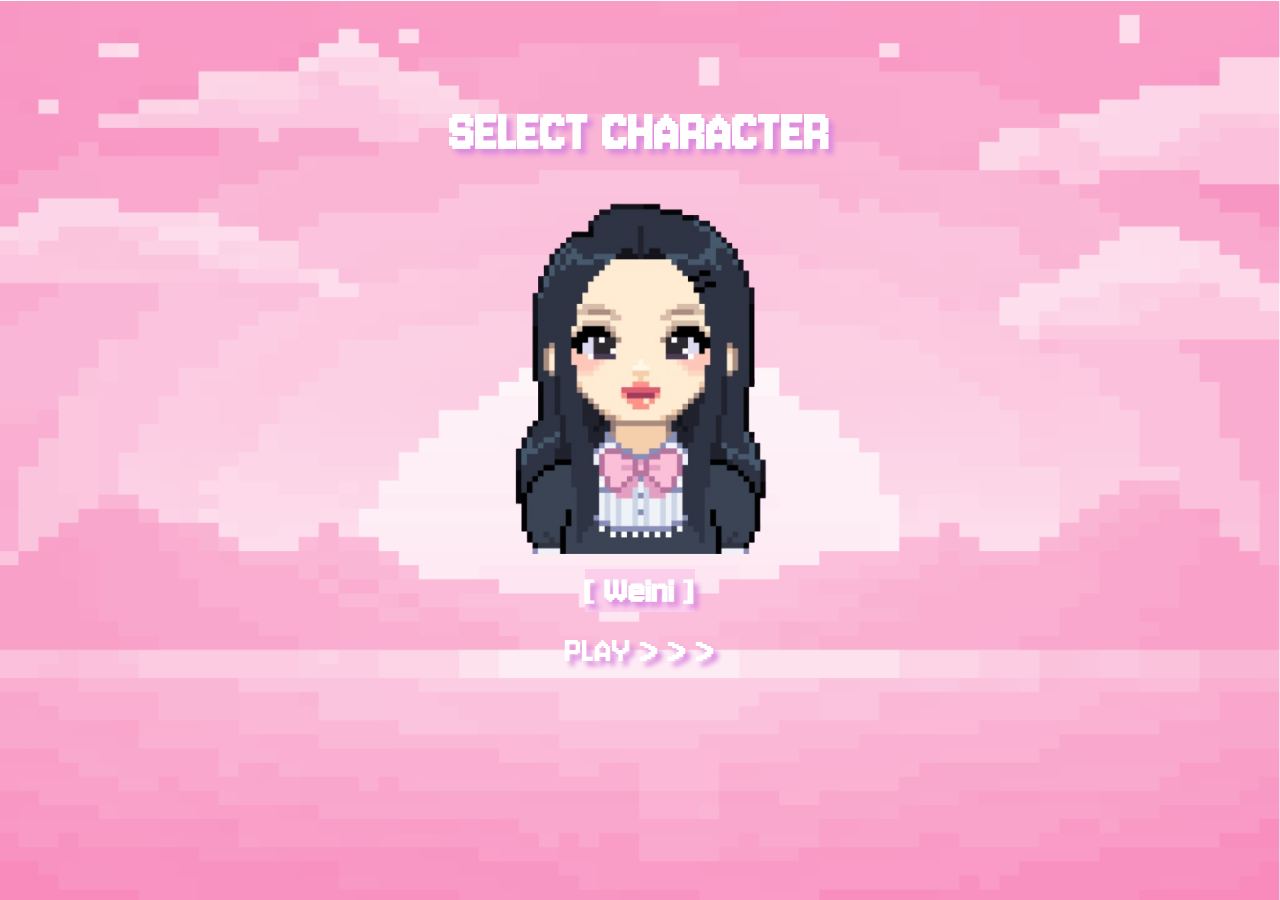
<file: index.html>
<html lang="en">
<head>
    <meta charset="UTF-8">
    <meta name="viewport" content="width=device-width, initial-scale=1.0">
    <title>Choose your character</title>
    <style>
        @import url('https://fonts.googleapis.com/css2?family=Jersey+10&family=Rubik+Iso&family=Rubik+Puddles&display=swap');
        body{
            background-image: url(images/choose-bg.png);
            background-size: 100vw 100vh;
            background-repeat: no-repeat;
            
        }
        .choose{
            margin-top: 60px;
            text-align: center;
            align-items: center;
            display: flex;
            flex-direction: column;
            justify-content: center;
            font-family: "Jersey 10", sans-serif;
            font-size: 30px;
            color: #ffffff;
            text-shadow: 5px 5px 5px #DB8ADF;
        }

        .character{
            background-image: url(images/self-removebg.png);
            margin-top: -50px;
            background-repeat: no-repeat;
            background-size: contain;
            background-position: center;
            width: 100%;
            height: 400px;
            animation: 
                move-y 1s steps(2) infinite ;
        }

        @keyframes move-y {
            from { background-position-y: 0vh; }
            to { background-position-y: 1vh; }
        }

        #name{
            margin-top: 15px;
            background-color: #fbceeb;
            font-size: 40px;
        }
    
        .choose a{
            margin-top: -10px;
            font-size: 40px;
            text-decoration: none;
            color: #ffffff;
            text-shadow: 5px 5px 5px #DB8ADF;
        }
    </style>
</head>
<body>
    <section class="choose">
        <h1>SELECT CHARACTER</h1>
        <div class="character"></div>
        <h1 id="name">[ Weini ]</h1>
        <a href="character.html"> PLAY > > ></a>
    </section>
</body>
</html>
</file>
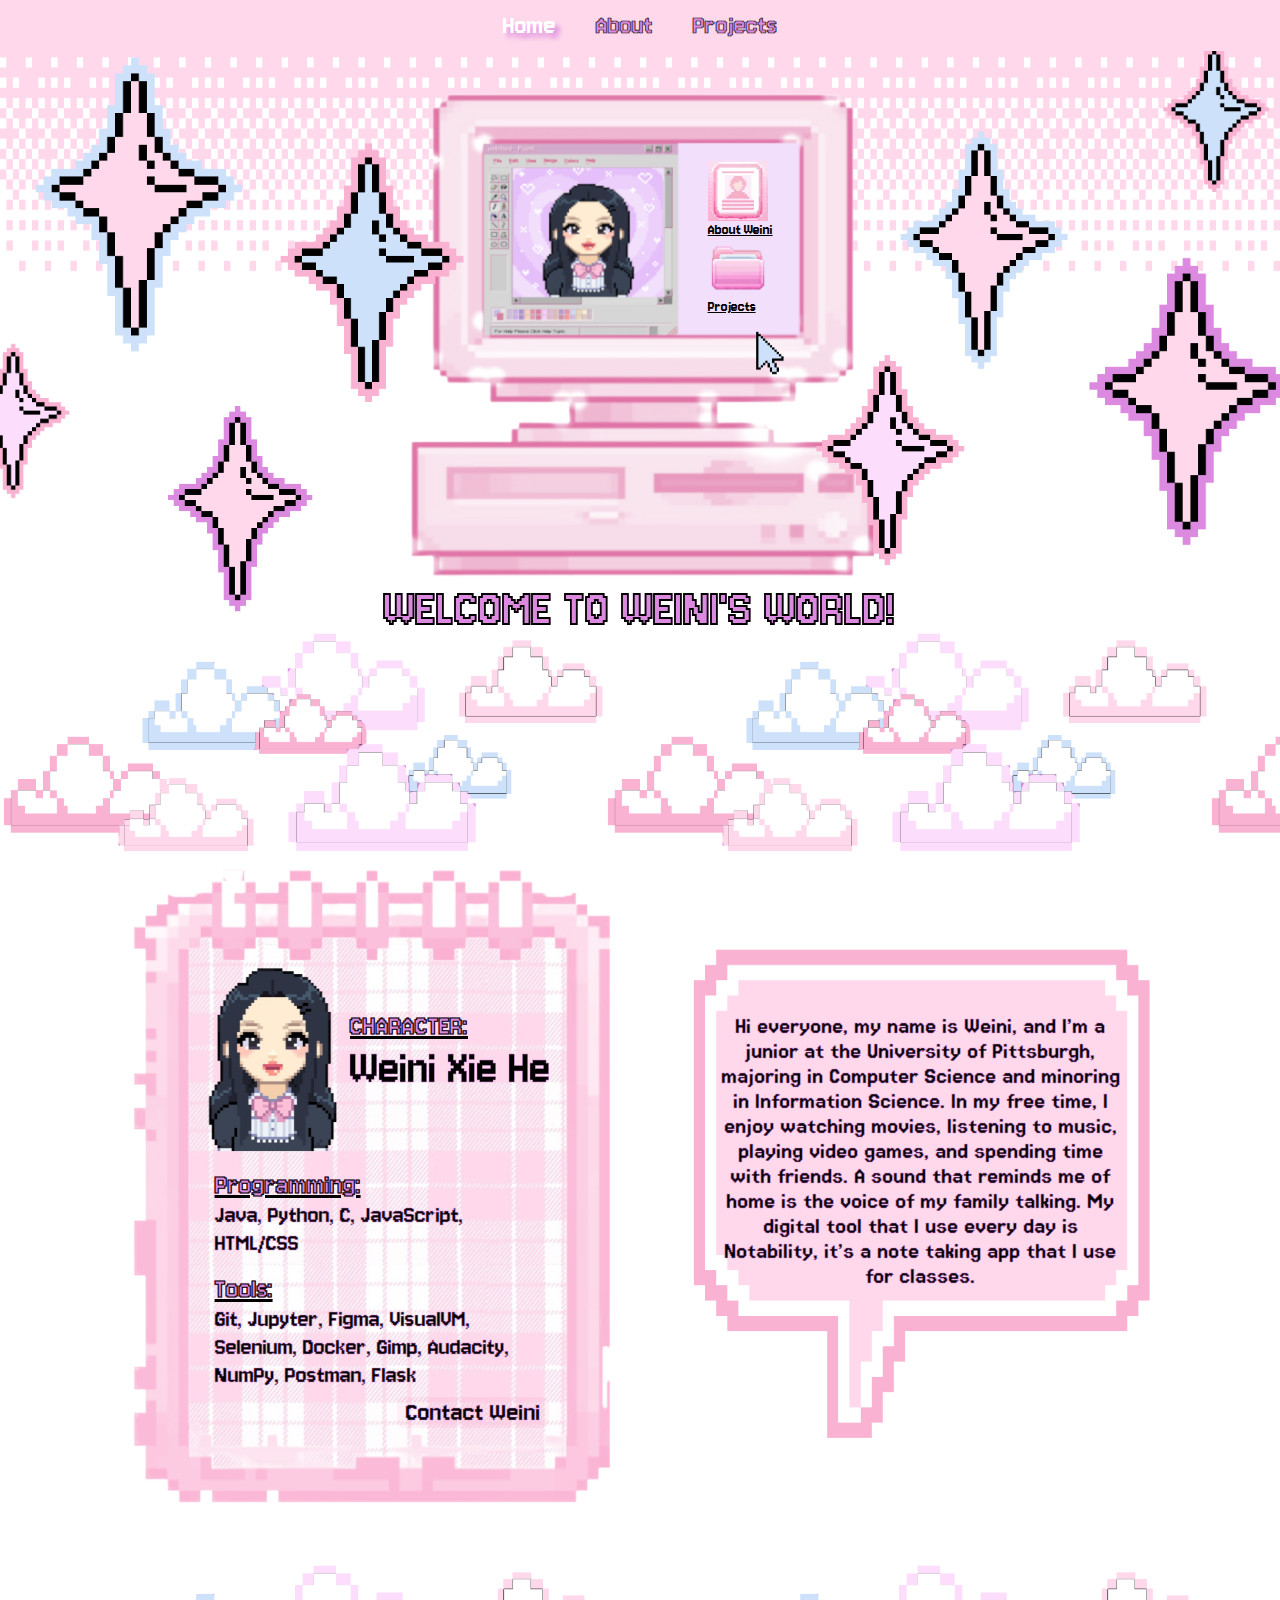
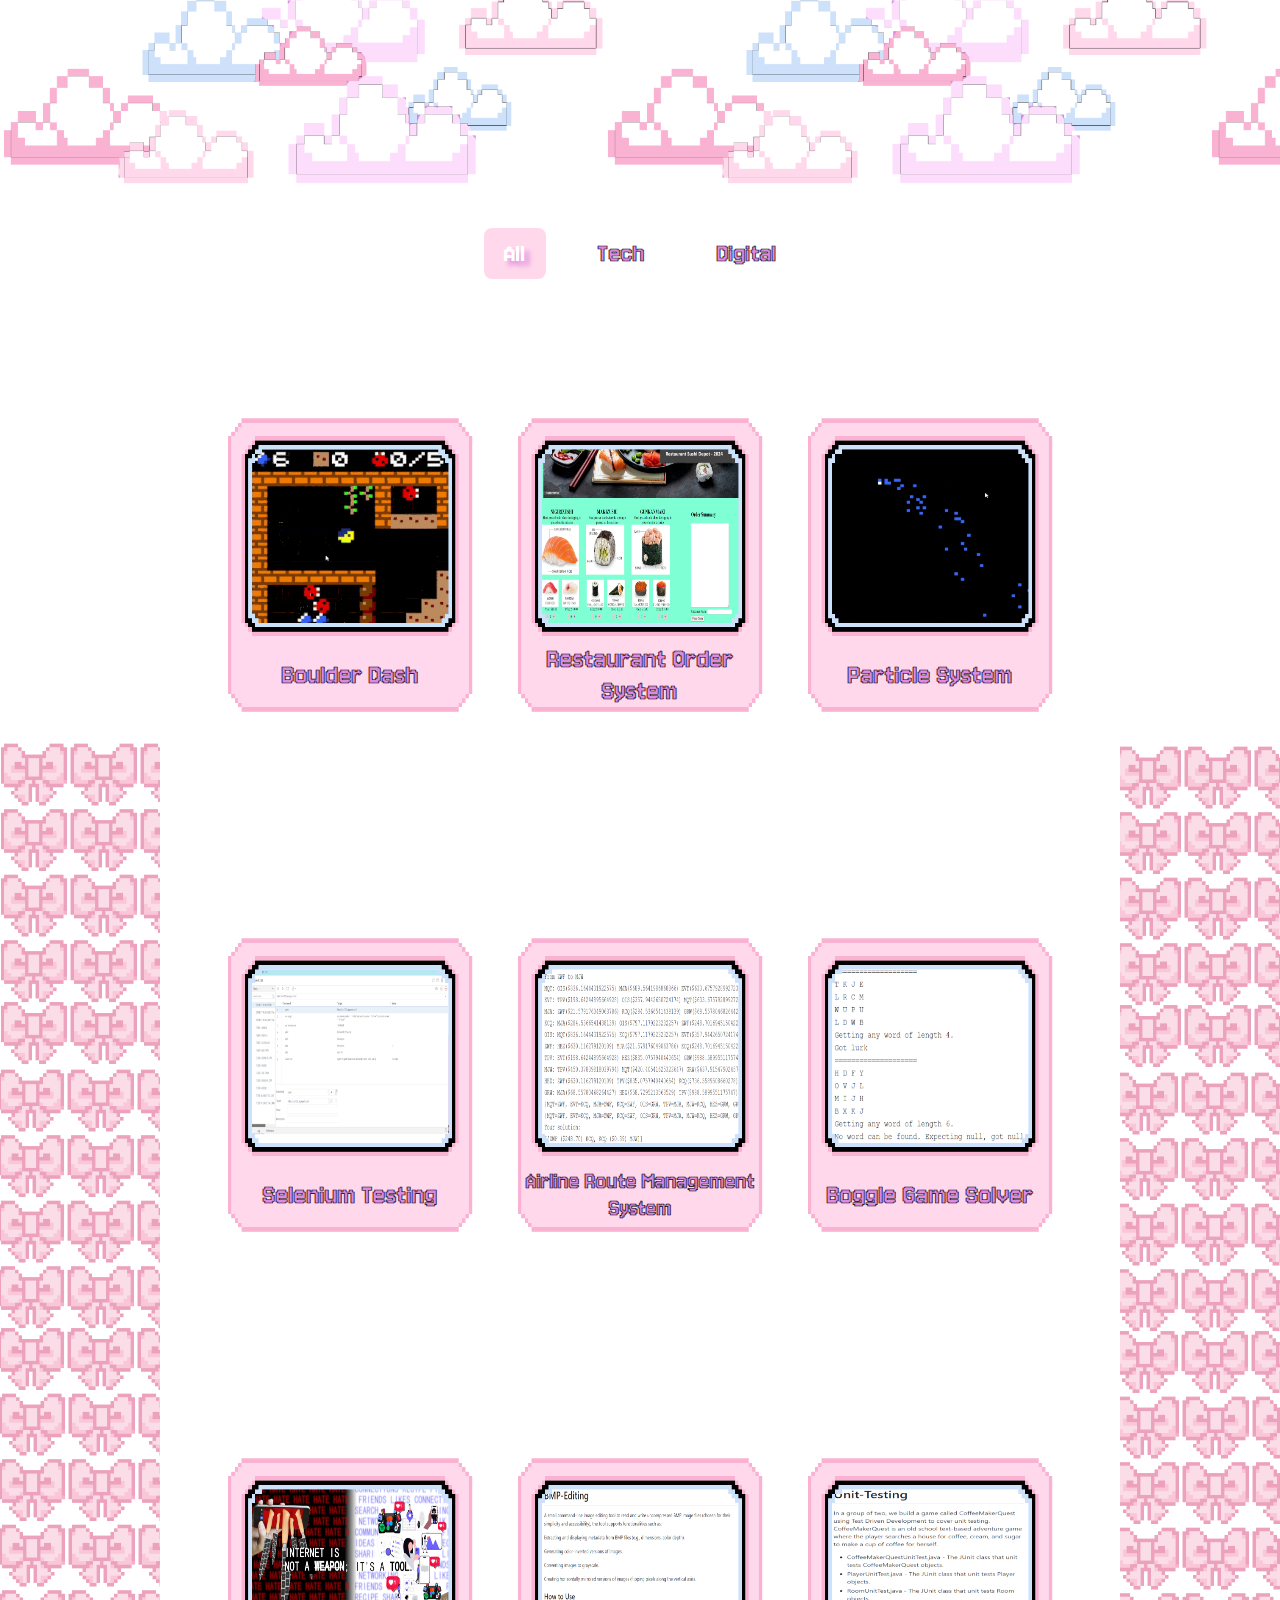
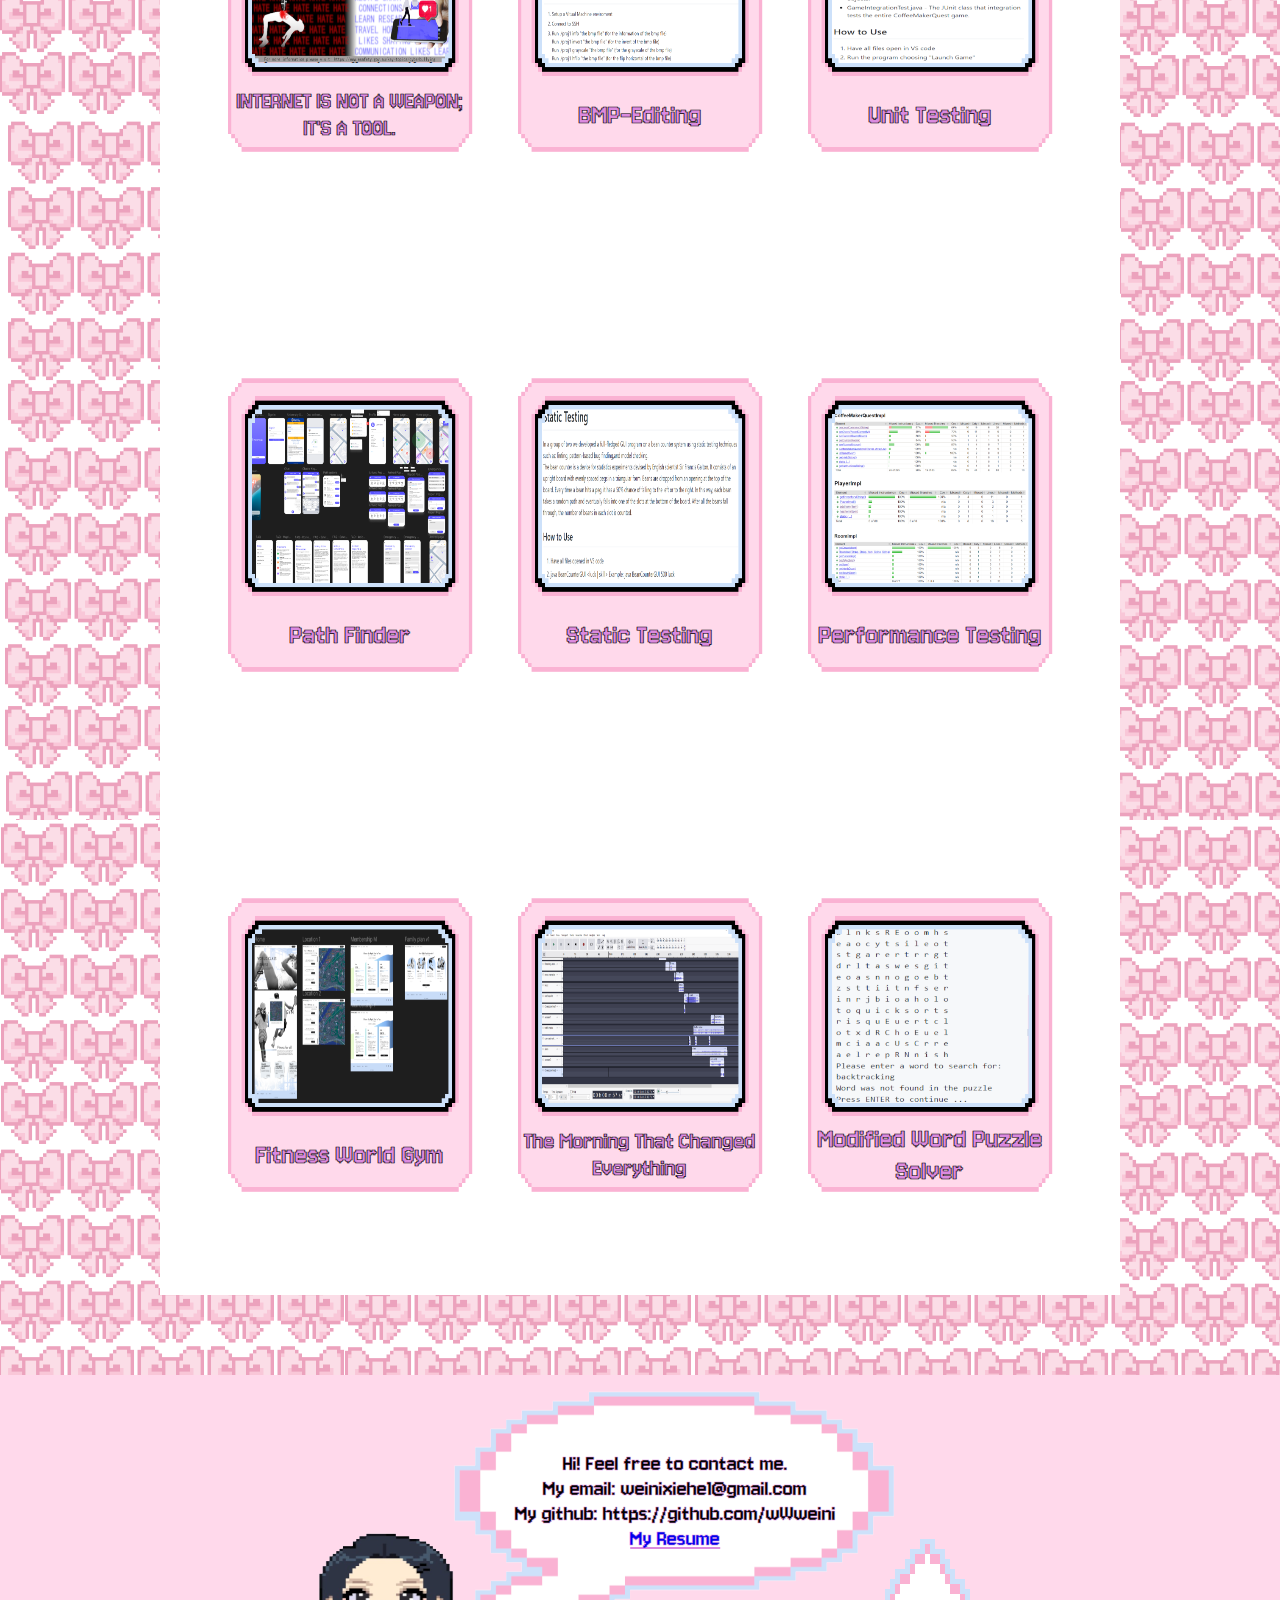
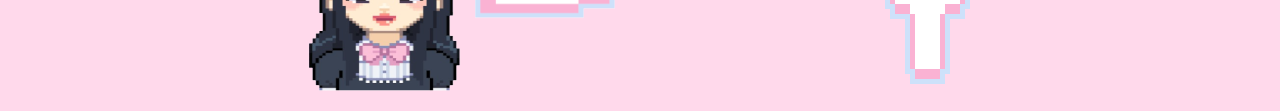
<file: character.html>
<html lang="en">
<head>
    <meta charset="UTF-8">
    <meta http-equiv="Cache-Control" content="no-cache, no-store, must-revalidate">
    <meta name="viewport" content="width=device-width, initial-scale=1.0">
    <link rel="stylesheet" type="text/css" href="css/style.css"/>
    <title>Weini's Portfolio</title>
</head>
<body>
    <!--navigation bar with interactivity-->
    <nav class="main-nav" id="main-nav">
        <ul>
          <li ><a class="active" href="#home">Home</a></li>
          <li><a href="#about-content" >About</a></li>
          <li><a href="#cloud2">Projects</a></li>
        </ul>
    </nav>
    
    <main>
        <!--home section-->
        <section class="home" id="home">
            <div class="sparkle" id="sparkle-1"></div>
            <div class="sparkle" id="sparkle-2"></div>
            <div class="sparkle" id="sparkle-3"></div>
            <div class="computer">
                <div class="computer-inside">
                    <img class="self" src="images/computer2.png" alt=" a pixel image of myself(black hair asian girl) inside of a pink computer">
                    <!--use ul to form two link to proj and about with images-->
                    <ul>
                        <li><a href="#about-content"><img src="images/an-personal-info-icon.png" alt="a pixel image of a pink portfolio icon">About Weini</a></li>
                        <li><a href="#cloud2" class="computer-proj"><img src="images/an-open-folder-icon.png" alt="a pixel image of a pink folder icon">Projects</a></li>
                    </ul>
                    <img class="mouse" src="images/mouse2.png" alt="a pixel image of a blue mouse icon with black border">
                </div>
                <div class="welcome">
                    <h1>WELCOME TO WEINI'S WORLD!</h1>
                </div>
            </div>
            <div class="sparkle" id="sparkle-4"></div>
            <div class="sparkle" id="sparkle-5"></div>
            <div class="sparkle" id="sparkle-6"></div>
            <div class="sparkle" id="sparkle-7"></div>
            <div class="sparkle" id="sparkle-8"></div>
        </section>

        <div class="cloud"></div>

        <!--about section-->
        <section class="about-content" id="about-content">
            <div class="notepad"> 
                <img class="notepad-img" src="images/notepad1.png" alt="a pixel image of a pink notepad with square stripped background">
                <ul>
                    <li><h2>CHARACTER:</h2></li>
                    <li>Weini Xie He</li>
                </ul>
                <section class="language">
                    <h2>Programming:</h2> Java, Python, C, JavaScript, HTML/CSS
                    <h2>Tools:</h2> Git, Jupyter, Figma, VisualVM, Selenium, Docker, Gimp, Audacity, NumPy, Postman, Flask
                </section>
                <!--add a button to contact section-->
                <div class="contact"><a href="#footer" type="button" >Contact Weini</a></div>
            </div>
            <div class="chat" title="introduction">
                <p>Hi everyone, my name is Weini, and I’m a junior at the University of Pittsburgh, majoring in Computer Science and minoring in Information Science. In my free time, I enjoy watching movies, listening to music, playing video games, and spending time with friends. A sound that reminds me of home is the voice of my family talking. My digital tool that I use every day is Notability, it’s a note taking app that I use for classes. </p>
            </div>
        </section>

        <!--projects section start-->
        <section class="cloud2" id="cloud2"></section> 

        <!--a project selection to filter different projects-->
        <section class="selection" id="cloud2" title="filter projects into all, tech or digital projects"> 
            <ul>
                <li class="active">All</li>
                <li>Tech</li>
                <li>Digital</li>
              </ul>
        </section>
    
        <div class="project-bg"></div>

        <div class="container">
            <!--list all the projects-->
            <div class="projects">

                <div class="project-tech">
                    <div class="face face1" id="p1" title="picture of the Boulder-Dash project">     
                        <div class="content">
                            <p title="project title">Boulder Dash</p>
                        </div>
                    </div>
                    <div class="face face2">
                        <div class="content">
                            <p  title="project description">Designed and built a retro-style video game in MIPS assembly language, combining elements from Boulder Dash and Minecraft with unique, original mechanics.</p>
                            <a href="https://github.com/wWweini/Boulder-Dash" target="_blank" title="link to more information about the project">More</a>
                        </div>
                    </div>
                </div>
    
                <div class="project-tech" >
                    <div class="face face1" id="p2" title="picture of the Restaurant Order System project">
                        <div class="content">
                            <p  title="project title">Restaurant Order System</p>
                        </div>
                    </div>
                    <div class="face face2">
                        <div class="content">
                            <p  title="project description">A website to let customer order and the kitchen see the order made using HTML5, CSS3, JavaScript, JSON, AJAJ, Python, Flask and, SQLAlchemy.</p>
                            <a href="https://github.com/wWweini/Restaurant-Order-System" target="_blank"  title="link to more information about the project">More</a>
                        </div>
                    </div>
                </div>
    
                <div class="project-tech" >
                    <div class="face face1" id="p3" title="picture of the Particle System project">
                        <div class="content">
                            <p  title="project title">Particle System</p>
                        </div>
                    </div>
                    <div class="face face2">
                        <div class="content">
                            <p v> A computational technique used to model the behavior of numerous small entities, or "particles," which follow identical rules.</p>
                            <a href="https://github.com/wWweini/Particle-System" target="_blank"  title="link to more information about the project">More</a>
                        </div>
                    </div>
                </div>

                <div class="project-tech" >
                    <div class="face face1" id="p4" title="picture of the Selenium Testing project">
                        <div class="content">
                            <p  title="project title">Selenium Testing</p>
                        </div>
                    </div>
                    <div class="face face2">
                        <div class="content">
                            <p  title="project description">In a group of two we wrote a systems-level, automated black-box tests for a web app using the Selenium IDE.</p>
                            <a href="https://github.com/wWweini/Selenium-Testing" target="_blank"  title="link to more information about the project">More</a>
                        </div>
                    </div>
                </div>

                <div class="project-tech" >
                    <div class="face face1" id="p5" title="picture of the Airline Route Management System project">
                        <div class="content">
                            <p  title="project title">Airline Route Management System</p>
                        </div>
                    </div>
                    <div class="face face2">
                        <div class="content">
                            <p  title="project description">Developed a Java-based backend system for airline route optimization using graph algorithms to handle complex travel queries and network analysis.</p>
                            <a href="https://github.com/wWweini/Airline-Route-Management-System" target="_blank"  title="link to more information about the project">More</a>
                        </div>
                    </div>
                </div>

                <div class="project-tech" >
                    <div class="face face1" id="p6" title="picture of the Boggle Game Solver project">
                        <div class="content">
                            <p  title="project title">Boggle Game Solver</p>
                        </div>
                    </div>
                    <div class="face face2">
                        <div class="content">
                            <p  title="project description">Developed a Boggle game solver to identify all valid words (3+ letters) on a 2D letter board, adhering to adjacency rules (horizontal, vertical, diagonal) and tile reuse constraints.</p>
                            <a href="https://github.com/wWweini/Boggle-game" target="_blank"  title="link to more information about the project"> More</a>
                        </div>
                    </div>
                </div>

                <div class="project-digital" >
                    <div class="face face1" id="p15" title="picture of the INTERNET IS NOT A WEAPON; IT'S A TOOL project">
                        <div class="content">
                            <p  title="project title">INTERNET IS NOT A WEAPON; IT'S A TOOL.</p>
                        </div>
                    </div>
                    <div class="face face2">
                        <div class="content">
                            <p  title="project description">An visual digtal media project about cyber bullying. This project is to serve as a call to action and hope to encourage viewers to reflect on their own digital behavior.</p>
                            <a href="https://github.com/wex59/visual-argument-2025spring" target="_blank"  title="link to more information about the project"> More</a>
                        </div>
                    </div>
                </div>

                <div class="project-tech" >
                    <div class="face face1" id="p8" title="picture of the BMP-Editing project">
                        <div class="content">
                            <p  title="project title">BMP-Editing</p>
                        </div>
                    </div>
                    <div class="face face2">
                        <div class="content">
                            <p  title="project description">A small command-line image editing tool to read and write uncompressed BMP image files.</p>
                            <a href="https://github.com/wWweini/BMP-Editing" target="_blank"  title="link to more information about the project"> More</a>
                        </div>
                    </div>
                </div>

                <div class="project-tech" >
                    <div class="face face1" id="p9" title="picture of the Unit Testing project">
                        <div class="content">
                            <p  title="project title">Unit Testing</p>
                        </div>
                    </div>
                    <div class="face face2">
                        <div class="content">
                            <p  title="project description">In a group of two, we build a game called CoffeeMakerQuest using Test Driven Development to cover unit testing.</p>
                            <a href="https://github.com/wWweini/Unit-Testing" target="_blank"  title="link to more information about the project"> More</a>
                        </div>
                    </div>
                </div>

                <div class="project-digital" >
                    <div class="face face1" id="p12" title="picture of the Path Finder project">
                        <div class="content">
                            <p  title="project title">Path Finder</p>
                        </div>
                    </div>
                    <div class="face face2">
                        <div class="content">
                            <p  title="project description">In a group of five people we design a navigation app using Figma</p>
                            <a href="https://www.figma.com/proto/GmW3woMdlBTo7T3B2XlBAY/INFSCI410-APP?node-id=565-2334&p=f&t=O8tRf83Gl5mSUM2T-0&scaling=scale-down&content-scaling=fixed&page-id=247%3A571&starting-point-node-id=565%3A2334&show-proto-sidebar=1" target="_blank"  title="link to more information about the project"> More</a>
                        </div>
                    </div>
                </div>

                <div class="project-tech" >
                    <div class="face face1" id="p11" title="picture of the Static Testing project">
                        <div class="content">
                            <p  title="project title">Static Testing</p>
                        </div>
                    </div>
                    <div class="face face2">
                        <div class="content">
                            <p  title="project description">In a group of two we developed a full-fledged GUI program on a bean counter system using static testing techniques.</p>
                            <a href="https://github.com/wWweini/Static-Testing" target="_blank"  title="link to more information about the project"> More</a>
                        </div>
                    </div>
                </div>

                <div class="project-tech" >
                    <div class="face face1" id="p10" title="picture of the Performance Testing project">
                        <div class="content">
                            <p  title="project title">Performance Testing</p>
                        </div>
                    </div>
                    <div class="face face2">
                        <div class="content">
                            <p  title="project description">In a group of two, we profiled a Conway's Game of Life simulation, and improve its performance by refactoring several methods using VisualVM.</p>
                            <a href="https://github.com/wWweini/Performance-Testing" target="_blank"  title="link to more information about the project"> More</a>
                        </div>
                    </div>
                </div>
                <div class="project-digital" >
                    <div class="face face1" id="p13" title="picture of the Fitness World Gym project">
                        <div class="content">
                            <p  title="project title">Fitness World Gym</p>
                        </div>
                    </div>
                    <div class="face face2">
                        <div class="content">
                            <p  title="project description">In a group of four people we design gym website using Figma.</p>
                            <a href="https://www.figma.com/proto/zW3YzX0cRGgKjaOX1RAnOY/INFSCI1420-Fitness-World-Gym?node-id=226-795&p=f&t=WetxiRvBymNKQesi-0&scaling=scale-down&content-scaling=fixed&page-id=181%3A795&starting-point-node-id=226%3A795" target="_blank"  title="link to more information about the project"> More</a>
                        </div>
                    </div>
                </div>

                <div class="project-digital" >
                    <div class="face face1" id="p14" title="picture of the The Morning That Changed Everything project">
                        <div class="content">
                            <p  title="project title">The Morning That Changed Everything</p>
                        </div>
                    </div>
                    <div class="face face2">
                        <div class="content">
                            <p  title="project description">An audio digtal media project about an ordinary morning that takes a terrifying turn.</p>
                            <a href="https://github.com/wex59/audio-narrative-2025spring" target="_blank"  title="link to more information about the project"> More</a>
                        </div>
                    </div>
                </div>

                <div class="project-tech" >
                    <div class="face face1" id="p7" title="picture of the Modified Word Puzzle Solver project">
                        <div class="content">
                            <p  title="project title">Modified Word Puzzle Solver</p>
                        </div>
                    </div>
                    <div class="face face2">
                        <div class="content">
                            <p  title="project description">Designed and implemented an abstract data type (ADT) to solve a modified 2D word search puzzle with wrap-around grid edges and 8-directional word traversal.</p>
                            <a href="https://github.com/wWweini/Modified-Word-Puzzle" target="_blank"  title="link to more information about the project"> More</a>
                        </div>
                    </div>
                </div>
            
            </div>
        </div>

        <!--footer section with contact info-->
        <footer id="footer">
            <div class="footer-inside">
            <div class="footer-img"></div>
            <div class="contact-info"  title="contact information">
                <p>Hi! Feel free to contact me.</p>
                <p>My email: weinixiehe1@gmail.com</p>
                <p>My github: https://github.com/wWweini</p>
                <p><a href="images/Weini_Xie He_resume.pdf">My Resume</a></p>
            </div>
            <!--add a up icon to help scroll to home section-->
            <div class="up-img"><a href="#home"><img src="images/up.png" alt="a white pointing up sign icon with pink and blue border"></a></div>
            </div>
        </footer>

    </main>
   <script src="js/projects.js"></script>
</body>
</html>
</file>
<file: css/style.css>
@import url('https://fonts.googleapis.com/css2?family=Jersey+10&family=Rubik+Iso&family=Rubik+Puddles&display=swap');
@import url('https://fonts.googleapis.com/css2?family=Jersey+15&family=Rubik+Iso&family=Rubik+Puddles&display=swap');


body{
    background-image: url(../images/pink.png);
    background-size: 100vw 40vh;
    background-repeat: no-repeat;
    margin: 0px;
    position: relative;
    min-height: 100vh;
}
html {
    scroll-behavior: smooth;
}

/***** Main nav styling *****/

.main-nav{
    position: sticky;
    z-index: 3;
    top: 0;
    background-color: #FFD9EB;
}

/* main navigation and projects selection have same style */
.main-nav a, .selection li, .face.face1 {
    color: #DB8ADF;
    -webkit-text-stroke: 0.7px black;
    font-family: "Jersey 10", sans-serif;
    font-size: 28px;
    font-style: normal;
}
.main-nav ul, .selection ul{
    list-style-type: none;
    display: flex;
    justify-content: center; /* centers the navigation items */
    padding: 0;
    margin: 0 auto; /* center the ul */
    
}
.main-nav li a, .selection li{
    display: flex;
    padding: 10px 20px;    
    text-decoration: none;
}

/* add hover effects */
.main-nav .active, .main-nav a:hover, .main-nav a:focus   {
    color: #ffffff;
    -webkit-text-stroke: #ffffff;      
    text-shadow: 5px 5px 5px #DB8ADF;    
    
}

/*home section styling*/
.home{
    display: flex;
    position: relative;
    justify-content: center;
    overflow: hidden;
}
.self {
    width: 29.3rem;
    height: 30.6rem;
    
}
.computer{
    margin: 40px;
    display: flex;
    flex-direction: column;
    align-items: center;
}
/*move the link to the desire place and style them*/
.computer ul {
    margin-top: -420px;
    margin-left: 262px;
    list-style-type: none;
    width: 5rem;

}
.computer ul li a {
    display: flex;
    flex-direction: column;
    font-family: "Jersey 10", sans-serif;
    color: black;
}
.computer ul li img{
    height: 3.75rem;
    width: 3.75rem;
}
.mouse{
    margin-left: 350px;
    height: 2.75rem;
    width: 1.75rem;
    /*use the sparkle kyframe but slower to indicate diferences*/
    animation:
        sparkle-move-y 2s steps(3) infinite;
}

/*sparkle decoration for the home section*/
.sparkle{
    background-size: contain;
    background-repeat: no-repeat;
    position: absolute;
    animation:
        sparkle-move-y 1s steps(2) infinite;
}
#sparkle-1{
    background-image: url(../images/sparkle7.png);
    width: 150px;
    height: 250px;
    margin-top: 350px;
    margin-right: 800px;
    animation:
        sparkle-move-y 1s steps(2) infinite;
}

#sparkle-2{
    background-image: url(../images/sparkle12.png);
    width: 190px;
    height: 290px;
    margin-top: 90px;
    margin-right: 540px;
}

#sparkle-3{
    background-image: url(../images/sparkle6.png);
    width: 210px;
    height: 310px;
    margin-top: 0px;
    margin-right: 1000px;
}

#sparkle-4{
    background-image: url(../images/sparkle10.png);
    width: 150px;
    height: 250px;
    margin-top: 300px;
    margin-left: 500px;
}

#sparkle-5{
    background-image: url(../images/sparkle6.png);
    width: 170px;
    height: 270px;
    margin-top: 75px;
    margin-left: 690px;
}

#sparkle-6{
    background-image: url(../images/sparkle7.png);
    width: 210px;
    height: 310px;
    margin-top: 200px;
    margin-left: 1100px;
}

#sparkle-7{
    background-image: url(../images/sparkle10.png);
    width: 110px;
    height: 210px;
    margin-top: 290px;
    margin-right: 1250px;
}

#sparkle-8{
    background-image: url(../images/sparkle12.png);
    width: 110px;
    height: 210px;
    margin-top: -10px;
    margin-left: 1150px;
}
/*keyframe for sparkle*/
@keyframes sparkle-move-y {
    from { transform: translateY(0); }
    to { transform: translateY(-20px); }
}

/*welcome heading styling*/
.welcome h1{
    margin-top: 200px;
    font-family: "Jersey 10", sans-serif;
    font-size: 55px;
    text-align: center;
    padding: 5px;
    color: #DB8ADF;
    -webkit-text-stroke: 0.1px black;
   
}

/*cloud decoration styling*/
.cloud, .cloud2 {
    background-image: url(../images/c5-front.png);
    background-repeat: repeat;
    background-size: contain;
    position: absolute;
    margin-top: -130px;
    width: 100%;
    height: 340px;
    animation: 
        move-x 15s steps(50)  infinite,
        move-y 1s steps(2) infinite ;
    z-index: -1;  /* send behind other content */
}
/*cloud keyframes*/
@keyframes move-x {
    from { background-position-x:-100vw; }
    to { background-position-x: 0vw; }
}
@keyframes move-y {
    from { background-position-y: 50%; }
    to { background-position-y: 55%; }
}

/*about section styling*/
.about-content{
    display: flex;
    margin-top: 9rem;
    flex-direction: row;
    justify-content: center;
    margin-bottom: 13rem;
    
}

/*notepad styling*/
/*put together to have same font styling*/
.notepad, .contact a, .contact-info{
    margin-right: 4rem;
    width: 31rem;
    font-family: "Jersey 10", sans-serif;
    color: black;
    -webkit-text-stroke: 0.4px #DB8ADF;
}
.notepad-img{
    align-items: center;
    width: 495px;
    height: 650px;
}
.notepad ul{
    list-style: none;
    margin-top: -520px;
    margin-left: 185px;
    font-size: 50px;
    
}

/*specific words have different styling*/
h2{
    font-size: 30px; 
    color: #DB8ADF;
    -webkit-text-stroke: 0.1px black;
    text-decoration: underline;
    margin-bottom: 0;
    margin-top: 1rem;
}
.language{
    font-size: 26px; 
    margin: 4.6rem 5.6rem 0.5rem 5.6rem;
}



/*contact button styling*/
.contact a{
    margin: 0;
    text-decoration: none;
}
.contact{
    margin-left: 17rem;
    width: 9.5rem;
    font-size: 28px; 
    text-align: center;
    background-color: #FAB2D3;
    border-radius: 0.5rem;
    animation: pulse 1s linear infinite both;
}
/*contact button keyframes*/
@keyframes pulse {
    0% {
      transform: scale(1);
    }
    25% {
      transform: scale(0.9);
    }
    50% {
      transform: scale(1);
    }
    75% {
      transform: scale(1.1);
    }
    100% {
      transform: scale(1);
    }
  }
  
/*chat styling*/
.chat{
    margin-top: 5rem;
    background-image: url(../images/chat2.png);
    width: 470px;
    height: 500px;
    background-repeat: no-repeat;
    background-position: center;
    background-size: 100% 100%;
}
/*put the introduction to the desire place*/
.chat p{
    text-align: center;
    font-family: "Jersey 15", sans-serif;
    font-size: 1.56rem;
    padding: 1.87rem;
    margin-top: 2.5rem;
    color: black;
    -webkit-text-stroke: 0.4px #DB8ADF;
}

/*add a background for the project section*/
.project-bg{
    background-image: url(../images/p-bg.png);
    position: absolute;
    z-index: -1;
    width: 100%;
    top: 260vh; 
    left: 0;
    right: 0;
    bottom: 0;
    background-repeat: repeat;
    /*use cloud keyframes*/
    animation: 
        move-x 15s steps(50)  infinite,
        move-y 1s steps(2) infinite ;

}

/*project slection filter styling*/
.selection{
    margin-top: 23rem;
    width: 100%;
    background-size: 100vw 19vh;
}
.selection li{
    margin: 1rem;
}
.selection .active, .selection li:hover, .main-nav a:focus   {
    -webkit-text-stroke: #ffffff;      
    text-shadow: 5px 5px 5px #DB8ADF;
    background-color: #FFD9EB;
    color: #ffffff; 
    border-radius: 0.5rem;
}

/*project section styling*/
.container{
    background-color: #ffffff;
    margin: 0rem 10rem;
    display: flex;
    justify-content: center;
    flex-wrap: wrap;
    align-items: center;
   
}
.projects{
    width: 1900px;
    position: relative;
    display: flex;
    justify-content: center;
    flex-wrap: wrap;
}
.projects .project-digital, .projects .project-tech{
    position: relative;
    padding: 20px;

}
.projects .project-digital .face, .projects .project-tech .face{
    width: 250px;
    height: 300px;
    transition: .4s;
}

/*the project title card styling*/
.projects .project-digital .face.face1, .projects .project-tech .face.face1{
    background-repeat: no-repeat;
    background-position: center;
    background-size: 100% 100%;
    display: flex;
    justify-content: center;
    align-content: center;
    align-items: center;
    z-index: 1;
    transform: translateY(100px); /*to move the title card*/
    position: relative;
}
 /*add corresponding image to projects*/
#p1{
    background-image: url(../images/boulderdash.gif);
}
#p2{
    background-image: url(../images/restaurantWeb.png);
}
#p3{
    background-image: url(../images/particleSystem.png);
}
#p4{
    background-image: url(../images/seleniumTesting.png);
}
#p5{
    background-image: url(../images/airplaneRoute.png);
}
#p6{
    background-image: url(../images/boogle-Game.png);
}
#p7{
    background-image: url(../images/word-puzzel.png);
}
#p8{
    background-image: url(../images/bmpEditing.png);
}
#p9{
    background-image: url(../images/unitTesting.png);
}
#p10{
    background-image: url(../images/performanceTesting.png);
}
#p11{
    background-image: url(../images/staticTesting.png);
}
#p12{
    background-image: url(../images/pathFinder.png);
}
#p13{
    background-image: url(../images/fitnessWorldGym.png);
}
#p14{
    background-image: url(../images/audioNarrative.png);
}
#p15{
    background-image: url(../images/VisualArgument.png);
}

 /*move up when hover*/
.projects .project-digital:hover .face.face1, .projects .project-tech:hover .face.face1{
    transform: translateY(0);
}

 /*the project title styling*/
.projects .project-digital .face.face1 .content, .projects .project-tech .face.face1 .content{
    margin-top: 13.75rem;
    text-align: center;
    font-size: 30px;
}

/*the project description card styling*/
.projects .project-digital .face.face2, .projects .project-tech .face.face2 {
    position: relative;
    background-color: #FFD9EB;
    display: flex;
    align-items: center;
    justify-content: center;
    width: 240px;
    height: 180px;
    transform: translateY(-100px); /*move the description card down*/
    margin-left: 3px;
    text-align: center;
    border-radius: 0.5rem;
}
/*the project description styling*/
.projects .project-digital .face.face2 .content, .projects .project-tech .face.face2 .content{
    padding: 0.5rem;
    font-family: "Jersey 15", sans-serif;
    font-size: 19px;
}
.projects .project-digital .face.face2 .content p, .projects .project-tech .face.face2 .content p{
    margin-bottom: 0.3rem;
    margin: 0.5rem 0.3rem 0.3rem 0.3rem;
}
.projects .project-digital .face.face2 .content a, .projects .project-tech .face.face2 .content a{
    color: black;
}
/*move down when hover*/
.projects .project-digital:hover .face.face2, .projects .project-tech:hover .face.face2{
    transform: translateY(0);
}

/* smaller font size for long title*/
#p5  p, #p14  p, #p15  p{
    font-size: 25px;
}

/*footer section styling*/
footer{
    background-color: #FFD9EB;
    margin-top: 5rem;
    height: 21rem;
    position: relative;
    display: flex;
    align-items: center;
    justify-content: center;
    overflow: hidden;
}
.footer-inside{
    height: 100%;
    margin-top: 1.5rem;
}
.footer-img{
    background-image: url(../images/footer.png);
    background-repeat: no-repeat;
    width: 37rem;
    height: 100%;
}
/*contact information styling and move to desire place*/
.contact-info {
    width: 21rem;
    margin-top: -17rem;
    margin-left: 12.5rem;
    text-align: center;
}
.contact-info p {
    font-size: 24px;
    margin: 0;
}
/*up icon with sparkle keyframes*/
.up-img{
    height: 5.6rem;
    width: 5.6rem;
    margin-left: 36rem;
    margin-top: -1rem;
    animation:
        sparkle-move-y 1s steps(2) infinite;
}

/*no animation for user preference*/
@media screen and (prefers-reduced-motion: reduce) {
    * {
      animation: none;
    }
}

/*resize elements for a tablet screen */
@media screen and (max-width: 1020px) {
    .about-content{
        display: flex;
        flex-direction: column;
        justify-content: center;
        align-items: center;
        overflow: hidden;
    }
    .cloud2{
        margin-top: -250px;
        margin-bottom: 0;
    }
    .chat{
        margin-top: 3rem;
    }
    .notepad{
        margin: 0px;
        height: 40rem;
    }
    .container{
        margin: 0 5rem;
    }
    .selection{
        margin-top:15rem;
    }
    .project-bg{
        top: 340vh; 
        left: 0;
        right: 0;
        bottom: 0;
        
    }
}
@media screen and (max-width: 670px){
    .footer-inside{
        width: 28rem;
    }
    .footer-img{
        background-size: 25rem 100%;
    }
    .contact-info {
        margin-left: 7.5rem;
        width: 16rem;
    }
    .contact-info p {
        font-size: 19px;
    }
    .up-img{
        height: 4.6rem;
        width: 4.6rem;
        margin-left: 24rem;
       
    }
}

/*resize elements for a phone screen */
@media screen and (max-width: 460px) {
    .computer .self{
        width: 20rem;
        height: 21.3rem;
    }
    .computer ul {
        margin-top: -300px;
        margin-left: 162px;
    }  
    .computer ul li img{
        height: 2.75rem;
        width: 2.75rem;
    }
    .mouse{
        margin-left: 250px;
    }
    .welcome h1{
        margin-top: 120px;
    }
    .cloud, .cloud2{
        height: 14rem;
    }

    .about-content{
        margin-top: 4rem;
    }
    .notepad{
        max-width: 19rem;
        height: 30rem;
    }
    .notepad-img{
        width: 300px;
        height: 455px;
    }
    .notepad ul{
        margin-top: -380px;
        margin-left: 100px;
        font-size: 30px;
        
    }
    h2{
        font-size: 24px; 
    }
    .language{
        margin-top: 3.5rem;
        font-size: 1.1rem; 
        margin-left: 4rem;
        width: 13rem;
    }
    

    .chat{
        margin-top: 1rem;
        width: 300px;
        height: 370px;
    }

    .chat p{
        font-size: 1.1rem;
        padding: 1.6rem;
        margin-top: 1rem;
    }
    .selection{
        margin-top: -2rem;
    }
    .selection li, .main-nav li a {
        padding: 5px 10px;  
    }
    .container{
        margin: 1rem;
    }
    .project-bg{
       
        top: 260vh; 
    }
    .contact{
        font-size: 20px;
        margin-left: 9rem;
        width: 6.4rem;
    }
    .footer-inside{
        width: 17rem;
    }
    .footer-img{
        background-size: 17rem 100%;
    }
    .contact-info {
        margin-left: 5.5rem;
        width: 10rem;
        margin-top: -18rem;
    }
    .contact-info p {

        font-size: 17px;
    }
    .up-img{
        height: 1.6rem;
        width: 1.6rem;
        margin-left: 12rem;
        margin-top: 2rem;
    }
    .up-img img{
        width: 3rem;
    }
}
</file>
